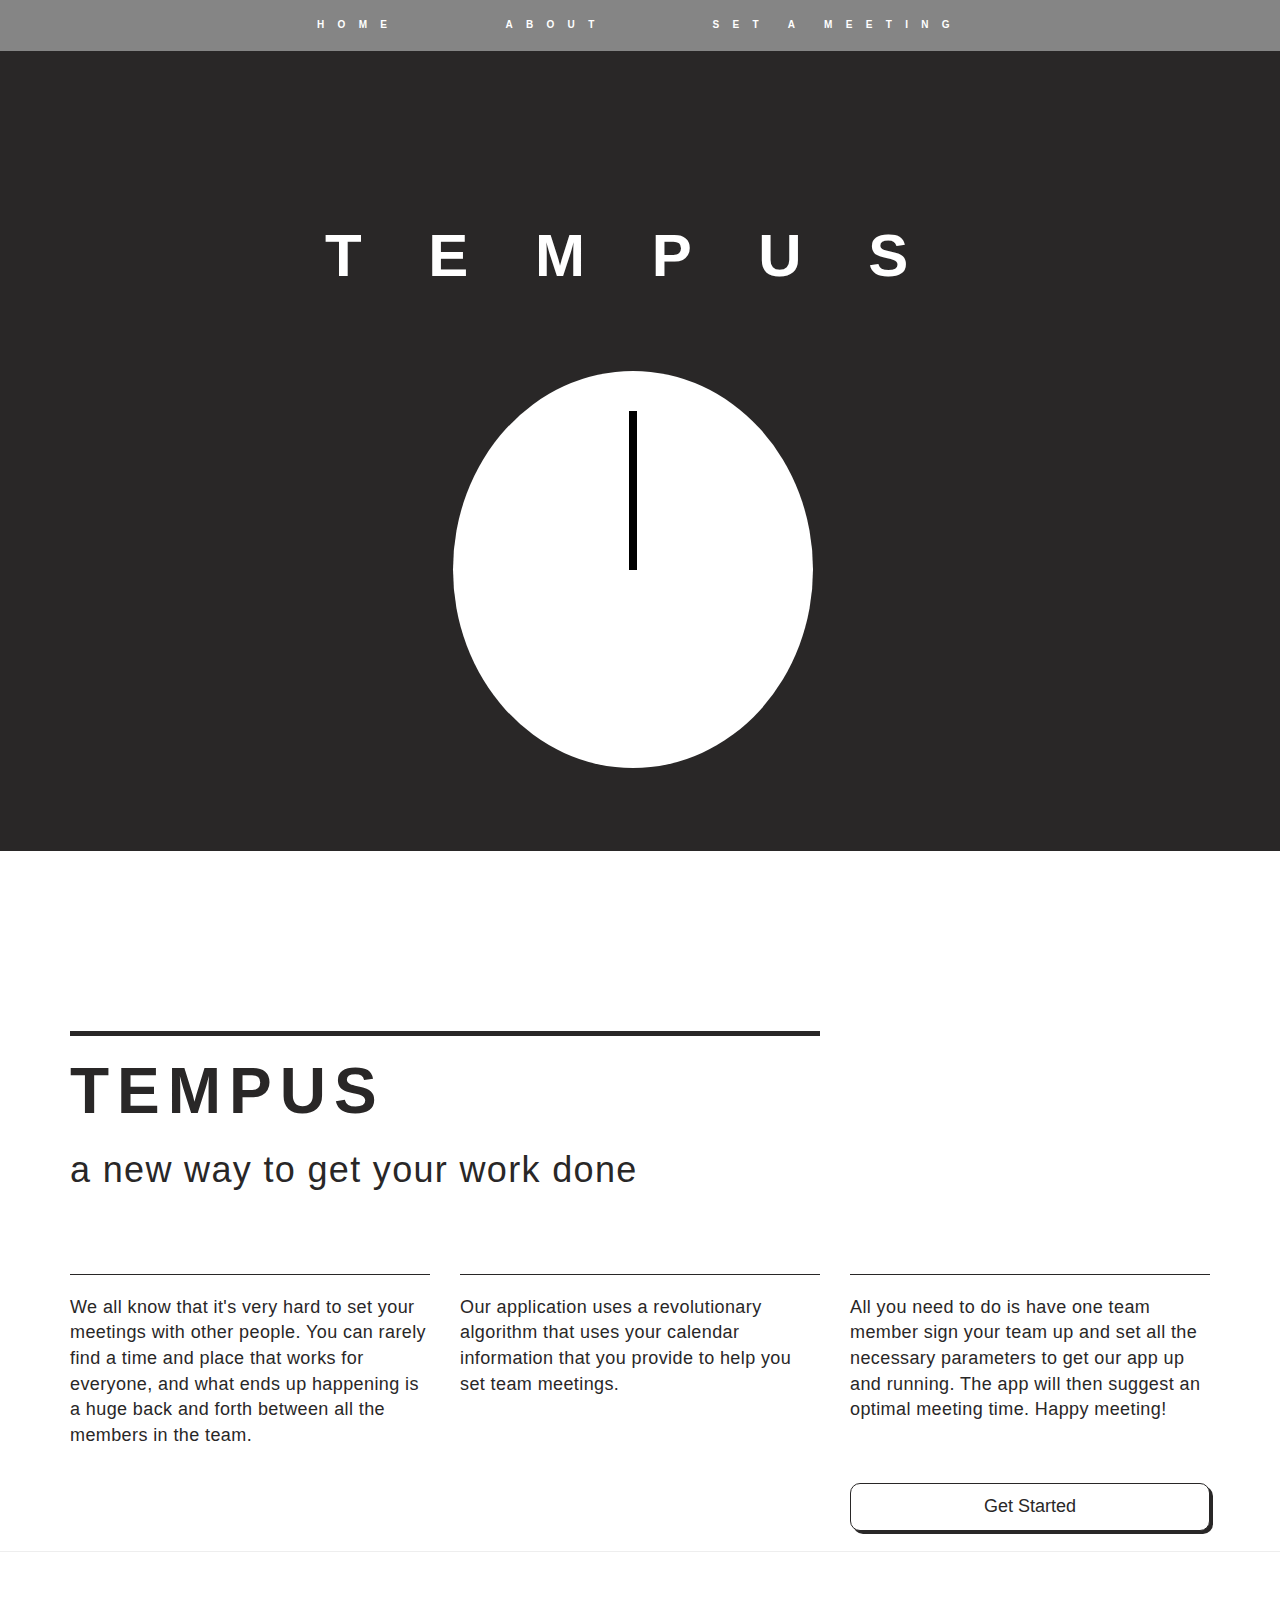
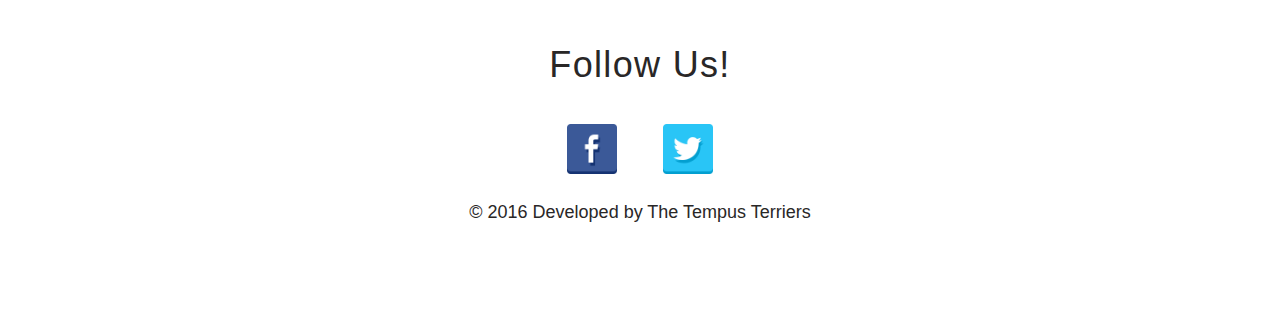
<file: final_del/frontend/index.html>
<!DOCTYPE html>
<html>
<head>
    <meta charset="utf-8">
    <title>Tempus</title>
    <meta name='viewport' content='width=device-width, initial-scale=1'>
    <meta name='description' content='a new way to get your work done'>
    <meta property="og:title" content="Tempus">
    <meta property="og:site_name" content="Tempus">
    <meta property="og:url" content="">
    <meta property="og:description" content="a new way to get your work done">
    <meta property="og:image" content="">
    <!-- Bootstrap -->
    <link href="https://maxcdn.bootstrapcdn.com/bootstrap/3.3.6/css/bootstrap.min.css" rel="stylesheet">
    <link href="css/stylesheet.css" rel="stylesheet">
    <link href="https://maxcdn.bootstrapcdn.com/font-awesome/4.1.0/css/font-awesome.min.css" rel="stylesheet">
</head>

<body id="home">
<nav align="center">
    <ul class="topnav" id="navbar">
        <li><a href="#home">Home</a></li>
        <li><a href="#aboutID">About</a></li>
        <li><a href="signUp.html">Set a meeting</a></li>
        <li class="icon">
            <a href="javascript:void(0);" onclick="myFunction()">&#9776;</a>
        </li>
    </ul>
</nav>
<br><br>
<script>
    function myFunction() {
        document.getElementsByClassName("topnav")[0].classList.toggle("responsive");
    }
</script>

<!-- TITLE/ANIMATION -->
<header style='position: relative;' class='header'>

    <div class='background' style='position: absolute; top: 90px; bottom: 0; left: 0; right: 0;'></div>


    <!---------LOGO--------->

    <div class='logo'>
        <h1 id="logoPrint">TEMPUS</h1>
    </div>


    <!------CLOCK------->
    <article class="clock">
    <div class="minutes-container">
        <div class="minutes"></div>
    </div>
    </article>


</header>

<!-- ABOUT -->
<div class="about" id="aboutID">
    <div class="intro">
        <div class="container">
            <div class="row">
                <div class="col-md-8">
                    <hr>
                    <h1>Tempus</h1>
                    <h2>a new way to get your work done</h2>
                </div>
                <div class="col-md-4">
                </div>
            </div>
        </div>
    </div>
    <div class="copy" id="getStarted">
        <div class="container">
            <div class="row">
                <div class="col-md-4">
                    <p>We all know that it's very hard to set your meetings with other people. You can rarely find a time and place that works for everyone, and what ends up happening is a huge back and forth between all the members in the team. </p>
                </div>
                <div class="col-md-4">
                    <p>Our application uses a revolutionary algorithm that uses your calendar information that you provide to help you set team meetings.</p>
                </div>
                <div class="col-md-4">
                    <p> All you need to do is have one team member sign your team up and set all the necessary parameters to get our app up and running. The app will then suggest an optimal meeting time. Happy meeting!</p>
                    <button ><a href="/signUp.html">Get Started</a></button>
                </div>
            </div>
        </div>
    </div>
</div>
<hr>



<!----Footer------>
<div id="wrapper">
    <footer>
        <h2>Follow Us!</h2><br>
        <a href="https://www.facebook.com/"><img src="images/facebook-wrap.png" alt="Facebook logo" class="social-icon"></a>
        <a href="https://twitter.com/"><img src="images/twitter-wrap.png" alt="Twitter logo" class="social-icon"></a>
        <br><br>
        <p>&copy; 2016 Developed by The Tempus Terriers</p>
    </footer><br><br><br>
</div>

<script src="https://ajax.googleapis.com/ajax/libs/jquery/1.11.3/jquery.min.js"></script>
<script>
    // Scroll to Fade header
    $(window).scroll(function(){
        $("header").css("opacity", 1 - ($(window).scrollTop()-300) / 1000);
    });
</script>

</body>
</html>
</file>
<file: final_del/frontend/css/stylesheet.css>
@charset "UTF-8";


@font-face{
    font-family: 'helvetica';
    font-weight: bold;
    font-style: normal;
}

@font-face{
    font-family: 'helvetica';
    font-weight: normal;
    font-style: normal;
}

* { margin: 0; }
html, body { min-height: 100vh; }

body {
    font-family: 'Helvetica', sans-serif;
    background-color: #fff;
    color: #292727;
    font-size: 18px;
    position: relative;
    left: 0;
    margin: 0;
}

body a {
    color: #292727;
    text-decoration: underline;
}

body a:hover {
    color: #292727;
    text-decoration: none;
}

h1 {
    font-family:  'Helvetica', sans-serif;
    font-size: 64px;
    text-transform: uppercase;
    letter-spacing: 6pt;
    font-weight: bold;
}

h2 {
    font-family: 'Helvetica', sans-serif;
    font-size: 36px;
    line-height: 1.3em;
    letter-spacing: 1pt;
}

hr {
    color: #292727;
}

.navbar {
    background-color: #FFFFFF

}
.nav-item {
    font-family:  'Helvetica', sans-serif;
    font-size: 10px;
    text-transform: uppercase;
    letter-spacing: 10pt;
    font-weight: bold;
    display: inline-block;
}


.header {
    width: 100%;
    height: 800px;
    background-color: #292727;
    -webkit-background-size: cover;
    -moz-background-size: cover;
    -o-background-size: cover;
    background-size: cover;
}

.logo {
    position: absolute;
    top: 19%;
    width: 630px;
    left: 50%;
    margin-left: -315px;
}

.page {
    width: 100%;
    height: 700px;
    background-color: #292727;
}

#menu-push{
    background-position: top right;
    float: right;
    margin: 10px;
}

#logoPrint {
    font-family:  'Helvetica', sans-serif;
    font-size: 60px;
    text-transform: uppercase;
    letter-spacing: 50pt;
    font-weight: bold;
    color: #FFFFFF;
    position: absolute;
    top: 19%;
    width: 630px;
    left: 50%;
    margin-left: -315px;
}

.intro .container {
    margin-top: 180px;
}

.intro img {
    max-width: 75px;
    margin-bottom: 30px;
}

.intro .col-md-4 {
    background-color: #fff;
    margin-top: 20px;
}

.intro .col-md-8 hr {
    margin: 0;
    border-top-style: solid;
    border-top-width: 5px;
    border-top-color: #292727;
}

.intro .col-md-8 h1, h2 {
    padding: none;
}

.copy .row {
    margin-top: 50px;
}

.copy .col-md-4 p {
    margin-top: 20px;
    padding-top: 20px;
    border-top-style: solid;
    border-top-width: 1px;
    border-top-color:#292727;
    letter-spacing: .3pt;
    margin-bottom: 50px;
}



form {
    margin-bottom: 50px;
}

button {
    width: 100%;
    margin-top: 10px;
    padding: 10px;
    cursor: pointer;
    background-color: #fff;
    color: #292727;
    border-color: #292727 ;
    border-style: solid;
    border-width: 1px;
    border-radius: 10px;
    box-shadow: 3px 3px #292727 ;
    outline: 0;
}

button:active {
    background-color: #292727;
    color: #fff;
    outline: 0;
}

input[type="email"] {
    display: block;
    text-align: center;
    margin-top: 10px;
    border-style: solid;
    border-width: 1px;
    border-color:#292727 ;
    color:#292727 ;
    width: 100%;
    padding: 10px;
}

input:focus {
    outline: none;
}

a:link {
    text-decoration: none;
}

::-webkit-input-placeholder {
    color: #7591e4;
}

:-moz-placeholder { /* Firefox 18- */
    color: #7591e4;
}

::-moz-placeholder {  /* Firefox 19+ */
    color: #7591e4;
}

:-ms-input-placeholder {
    color: #7591e4;
}

.footer {
    padding-top: 10%;
    margin: 0 auto;
}

.footer img {
    max-height: 100px;
    float: left;
    margin-top: 10px;
    margin-right: 5px;
}

@media (max-width: 700px) {
    .intro .container {
        margin-top: 20vh;
    }

    .header {
        height: 450px;
    }

    .logo {
        right: 16%;
        left: 16%;
        width: auto;
        margin-left: 0;
    }

    h1 {
        font-size: 42px;
    }

    .footer {
        padding-bottom: 20px;
    }
}

@media (max-width: 400px) {
    .footer img {
        max-height: inherit;
        float: left;
        margin-top: 10px;
        margin-right: 0;
        width: 33%;
    }
}

/**************************
 CLOCK ANIMATION
**************************/
.clock {
    border-radius: 50%;
    background: #fff no-repeat center;
    background-size: 88%;
    height: 20em;
    padding-bottom: 31%;
    width: 20em;
    position: absolute;
    top:40%;
    left: 60%;
    margin-left: -315px;

}

.minutes-container {
    position: absolute;
    top: 0;
    right: 0;
    bottom: 0;
    left: 0;
    animation: rotate 60s infinite steps(60);

}

.minutes {
    background: #000;
    height: 40%;
    left: 49%;
    position: absolute;
    top: 10%;
    transform-origin: 50% 100%;
    width: 2%;
}

@keyframes rotate {
    100% {
        transform: rotateZ(360deg);
    }
}

/**************************
 NAVIGATION
**************************/
nav {
    background: #444;
    width: 100%;
    opacity: 0.65;
    position: fixed;
    top: 0;
    width: 100%;
    z-index:2
}
nav ul {
    padding: 0;
    margin: 0;
    z-index:2

}
nav ul li {
    display: inline-block;
    list-style-type: none;
    margin: 0;
    padding: 10px 0 15px;
    z-index:2

}
nav ul li:hover {
    background: #AAA;
    z-index:2

}
nav ul li a {
    color: #FFFFFF;
    text-decoration: none;
    padding: 12px;
    font-family:  'Helvetica', sans-serif;
    font-size: 10px;
    text-transform: uppercase;
    letter-spacing: 10pt;
    font-weight: bold;
    z-index:2

}
nav ul li a:hover {
    color: #FFFFFF;
    text-decoration: none;
    z-index:2

}

#navbar li > a {
    padding: 0 50px;
    z-index:2

}
/* Hide the list item that contains the link that should open and close the topnav on small screens */
ul.topnav li.icon {display: none;}
/* When the screen is less than 680 pixels wide, hide all list items, except for the first one ("Home"). Show the list item that contains the link to open and close the topnav (li.icon) */
@media screen and (max-width:680px) {
    ul.topnav li:not(:first-child) {display: none;}
    ul.topnav li.icon {
        float: right;
        display: inline-block;
    }
}
/* The "responsive" class is added to the topnav with JavaScript when the user clicks on the icon.
   This class makes the topnav look good on small screens */
@media screen and (max-width:680px) {
    ul.topnav.responsive {position: relative;}
    ul.topnav.responsive li.icon {
        position: absolute;
        right: 0;
        top: 0;
    }
    ul.topnav.responsive li {
        float: none;
        display: inline;
    }
    ul.topnav.responsive li a {
        display: block;
        text-align: left;
    }
}
/**************************
 FOOTER
**************************/
footer {
    font-size: 1em;
    text-align: center;
    clear: both;               /* clears on both left and right sides*/
    padding-top: 50px;
    color: #ccc;
    margin: center;
}
footer h2 {
    color: #292727;
    font-family: 'Helvetica', sans-serif;
    font-size: 36px;
    line-height: 1.3em;
    letter-spacing: 1pt;
}

footer p {
    color:#292727;
}
.social-icon {
    width: 50px;
    height: 50px;
    margin: 0 20px;
}
</file>
